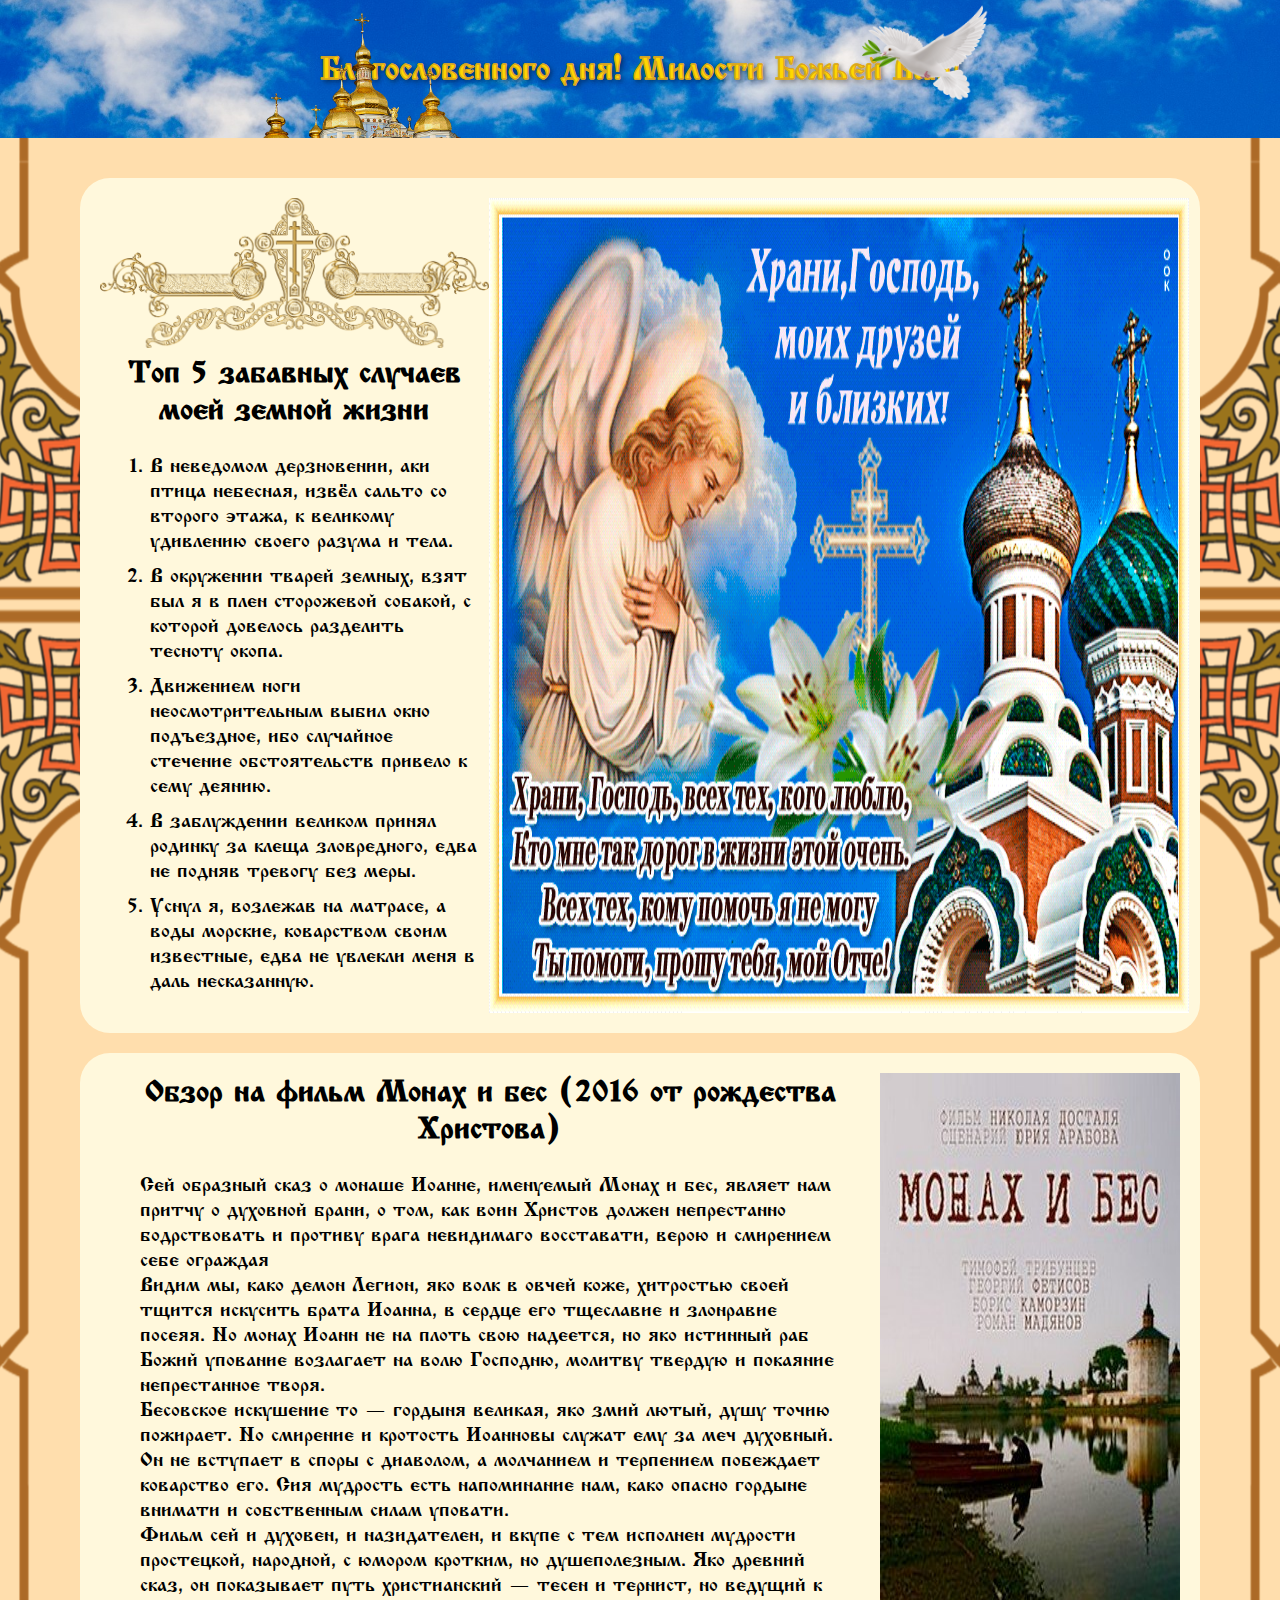
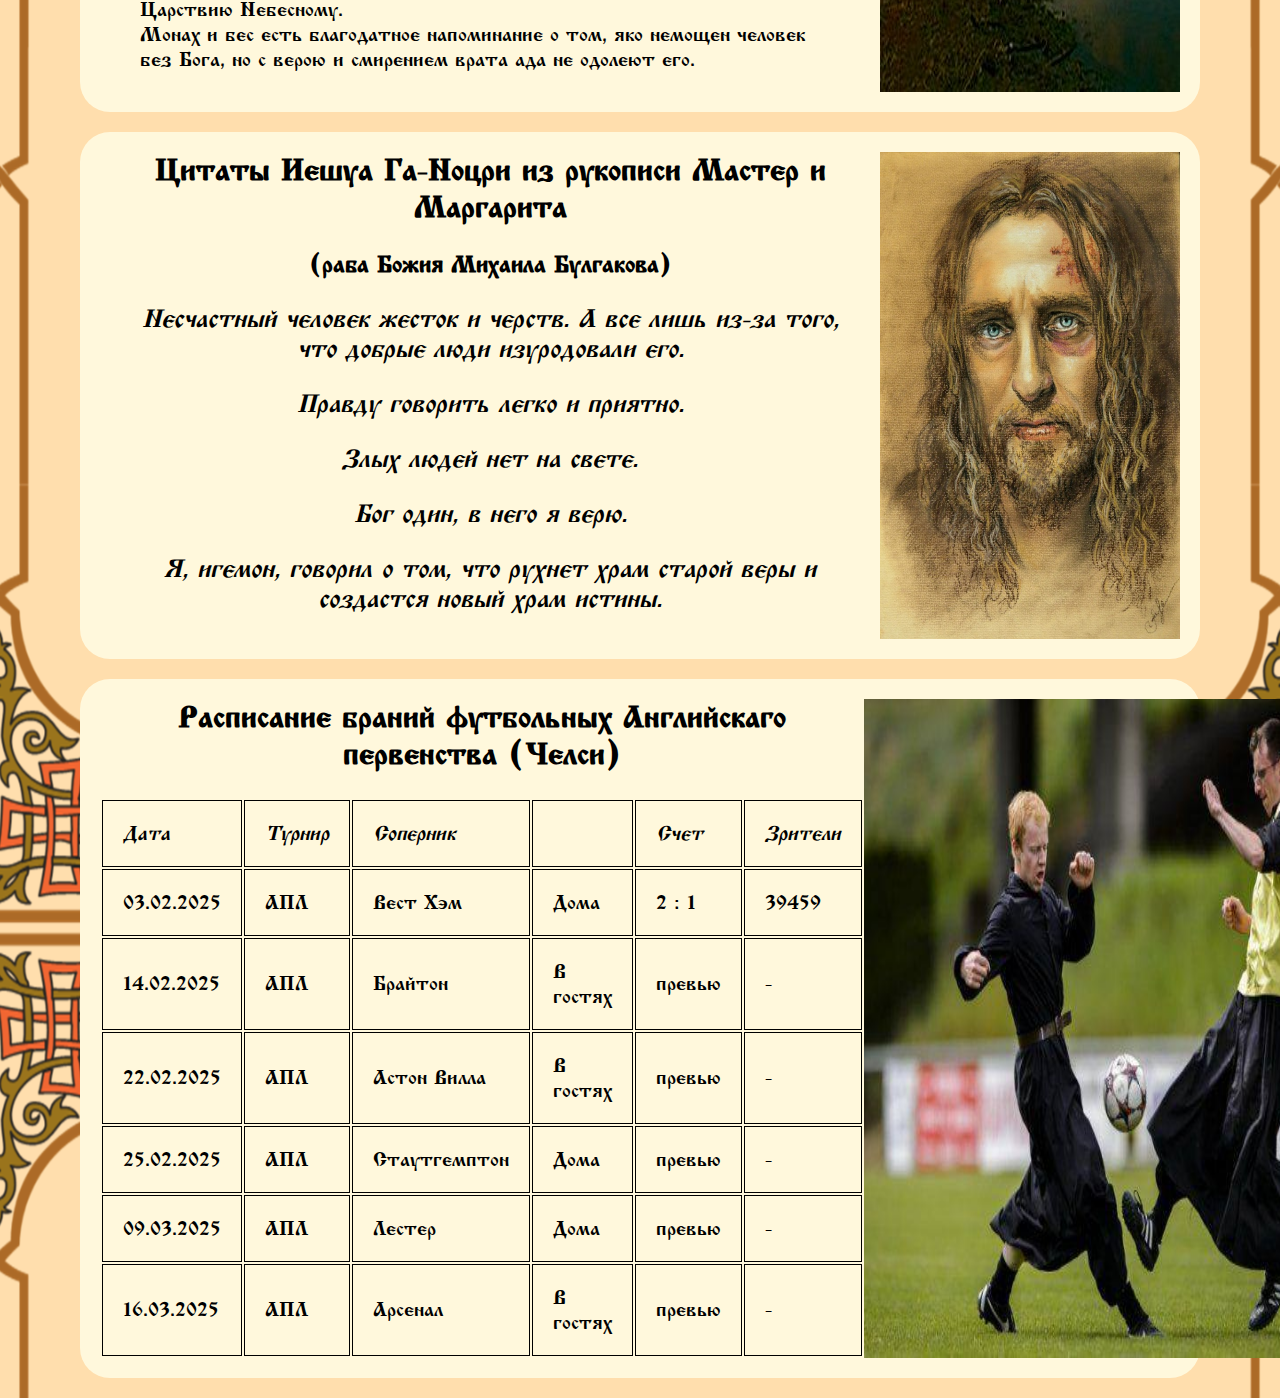
<file: lab1/index.html>
<!DOCTYPE html>
<html lang="ru">

<head>
    <meta charset="UTF-8">
    <meta name="viewport" content="width=device-width, initial-scale=1.0">
    <title>Лабораторная работа №1</title>
    <link rel="stylesheet" href="style.css" />
</head>

<body>

    <header>
        <img src="img/kupola.gif" alt="Купола" class="kupola">
        Благословенного дня! Милости Божьей Вам!
        <img src="img/dove.gif" alt="Голубка" class="dove">
    </header>

    <main>
        <section>
            <div>
                <img src="img/cross.png" alt="Крест" style="width: auto; max-height: 150px;">
                <h2>Топ 5 забавных случаев моей земной жизни</h2>
                <ol>
                    <li>В неведомом дерзновении, аки птица небесная, извёл сальто со второго этажа, к великому удивлению
                        своего разума и тела.</li>
                    <li>В окружении тварей земных, взят был я в плен сторожевой собакой, с которой довелось разделить
                        тесноту окопа.</li>
                    <li>Движением ноги неосмотрительным выбил окно подъездное, ибо случайное стечение обстоятельств
                        привело к сему деянию.</li>
                    <li>В заблуждении великом принял родинку за клеща зловредного, едва не подняв тревогу без меры.</li>
                    <li>Уснул я, возлежав на матрасе, а воды морские, коварством своим известные, едва не увлекли меня в
                        даль несказанную.</li>
                </ol>
            </div>
            <img src="img/card1.gif" alt="Открытка1" style="display: flex;">
        </section>

        <section>
            <div>

                <h2>Обзор на фильм Монах и бес (2016 от рождества Христова)</h2>
                <p>
                    Сей образный сказ о монаше Иоанне, именуемый «Монах и бес», являет нам притчу о духовной брани, о
                    том, как воин Христов должен непрестанно бодрствовать и противу врага невидимаго восставати, верою и
                    смирением себе ограждая<br>
                    Видим мы, како демон Легион, яко волк в овчей коже, хитростью своей тщится искусить брата Иоанна, в
                    сердце его тщеславие и злонравие посеяя. Но монах Иоанн не на плоть свою надеется, но яко истинный
                    раб Божий упование возлагает на волю Господню, молитву твердую и покаяние непрестанное творя.<br>
                    Бесовское искушение то — гордыня великая, яко змий лютый, душу точию пожирает. Но смирение и
                    кротость Иоанновы служат ему за меч духовный. Он не вступает в споры с диаволом, а молчанием и
                    терпением побеждает коварство его. Сия мудрость есть напоминание нам, како опасно гордыне внимати и
                    собственным силам уповати.<br>

                    Фильм сей и духовен, и назидателен, и вкупе с тем исполнен мудрости простецкой, народной, с юмором
                    кротким, но душеполезным. Яко древний сказ, он показывает путь христианский — тесен и тернист, но
                    ведущий к Царствию Небесному.<br>

                    «Монах и бес» есть благодатное напоминание о том, яко немощен человек без Бога, но с верою и
                    смирением врата ада не одолеют его.
                </p>
            </div>
            <img src="img/poster.jpg" alt="Открытка1" style="display: flex;">
        </section>

        <section>
            <div>

                <h2>Цитаты Иешуа Га-Ноцри из рукописи Мастер и Маргарита</h2>
                <h3>(раба Божия Михаила Булгакова)</h3>
                <blockquote>
                    Несчастный человек жесток и черств. А все лишь из-за того, что добрые люди изуродовали его.
                </blockquote> 
                <blockquote>
                    Правду говорить легко и приятно.
                </blockquote> 
                <blockquote>
                    Злых людей нет на свете.
                </blockquote>
                <blockquote>
                    Бог один, в него я верю.
                </blockquote>
                <blockquote>
                    Я, игемон, говорил о том, что рухнет храм старой веры и создастся новый храм истины.
                </blockquote>
            </div>
            <img src="img/Ieshua.jpg" alt="Открытка1" style="display: flex;  width: 300px;">
        </section>

        <section>
            <div><h2>Расписание браний футбольных Английскаго первенства (Челси)</h2>
                <table style="display: flex; width: 100%;">
                    <tr style="font-style: italic">
                      <td>Дата</td>
                      <td>Турнир</td>
                      <td>Соперник</td>
                      <td>&nbsp</td>
                      <td>Счет</td>
                      <td>Зрители</td>
                    </tr>
                    <tr>
                      <td>03.02.2025</td>
                      <td>АПЛ</td>
                      <td>Вест Хэм</td>
                      <td>Дома</td>
                      <td>2 : 1</td>
                      <td>39459</td>
                    </tr>
                    <tr>
                      <td>14.02.2025</td>
                      <td>АПЛ</td>
                      <td>Брайтон</td>
                      <td>В гостях</td>
                      <td>превью</td>
                      <td>-</td>
                    </tr>
                    <tr>
                      <td>22.02.2025</td>
                      <td>АПЛ</td>
                      <td>Астон  Вилла</td>
                      <td>В гостях</td>
                      <td>превью</td>
                      <td>-</td>
                    </tr>
                    <tr>
                      <td>25.02.2025</td>
                      <td>АПЛ</td>
                      <td>Стаутгемптон</td>
                      <td>Дома</td>
                      <td>превью</td>
                      <td>-</td>
                    </tr>
                    <tr>
                      <td>09.03.2025</td>
                      <td>АПЛ</td>
                      <td>Лестер</td>
                      <td>Дома</td>
                      <td>превью</td>
                      <td>-</td>
                    </tr>
                    <tr>
                      <td>16.03.2025</td>
                      <td>АПЛ</td>
                      <td>Арсенал</td>
                      <td>В гостях</td>
                      <td>превью</td>
                      <td>-</td>
                    </tr>
                  </table>
                </div>
              <img src="img/footbik.jpg" alt="Футбооол" style="width: 550px;">
        </section>
    </main>

</body>

</html>
</file>
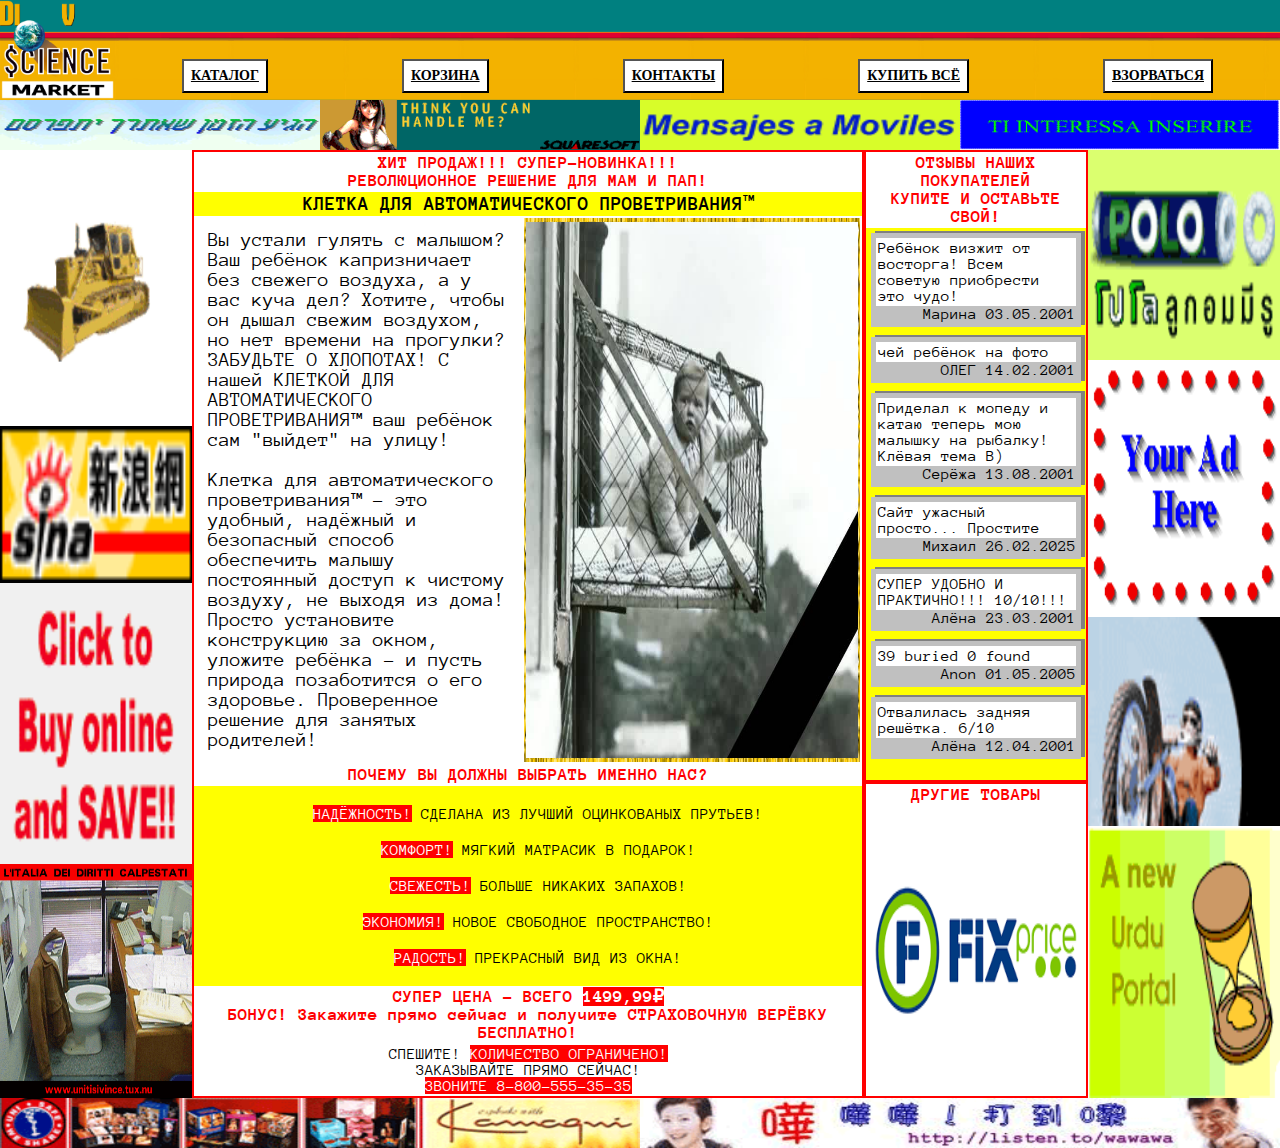
<file: lab2/index.html>
<!DOCTYPE html>
<html lang="ru">

<head>
    <title>BUY!!! BUY!!!</title>
    <meta charset="UTF-8">
    <meta name="viewport" content="width=device-width, initial-scale=1.0">
    <link rel="stylesheet" href="css/reset.css">
    <link rel="stylesheet" href="css/index.css">
    <audio id="boom"><source src="audio/sokrushitelnyiy-sotryasayuschiy-oglushayuschiy-vzryiv.mp3" type="audio/mp3"></audio>
    <link href="https://fonts.googleapis.com/css2?family=Anonymous+Pro:ital,wght@0,400;0,700;1,400;1,700&display=swap" rel="stylesheet">
</head>

<body>
    <header>
        <img src="img/header-logo.png" class="logo" alt = "ЛОГО">
        <nav>
            <button class="menu-button">КАТАЛОГ</button>
            <button class="menu-button">КОРЗИНА</button>
            <button class="menu-button">КОНТАКТЫ</button>
            <button class="menu-button">КУПИТЬ ВСЁ</button>
            <!-- !!!ОСТОРОЖНО, ОЧЕНЬ ГРОМКО!!! -->
            <button class="menu-button" onclick="document.getElementById('boom').play()">ВЗОРВАТЬСЯ</button>
        </nav>
    </header>

    <section class="banner">
        <img src="img/ad.gif" class="banner-img" alt="Рекламка 1">
        <img src="img/adanim.gif" class="banner-img" alt="Рекламка 2">
        <img src="img/movil.gif" class="banner-img" alt="Рекламка 3">
        <img src="img/bannercercasponsor.gif" class="banner-img" alt="Рекламка 4">
    </section>

    <main>
        <aside class="vertical-banner">
            <img src="img/Pelicula2.gif" class="vert-banner-img" alt="Рекламка 5">
            <img src="img/sina_logo.gif" class="vert-banner-img" alt="Рекламка 6">
            <img src="img/bushfiread.gif" class="vert-banner-img" alt="Рекламка 7">
            <img src="img/unpostointoilet.gif" class="vert-banner-img" alt="Рекламка 8">
        </aside>
        
        <article class="content">
            <section class="product-content">
                <h3>ХИТ ПРОДАЖ!!! СУПЕР-НОВИНКА!!! <br> РЕВОЛЮЦИОННОЕ РЕШЕНИЕ ДЛЯ МАМ И ПАП!</h3>
                <h1>КЛЕТКА ДЛЯ АВТОМАТИЧЕСКОГО ПРОВЕТРИВАНИЯ™</h1>

                <section class="card">
                    <div class="descr">
                        <p> Вы устали гулять с малышом? Ваш ребёнок капризничает без свежего воздуха, а у вас куча дел? Хотите, чтобы он дышал свежим воздухом, но нет времени на прогулки? <br>
                            ЗАБУДЬТЕ О ХЛОПОТАХ! С нашей КЛЕТКОЙ ДЛЯ АВТОМАТИЧЕСКОГО ПРОВЕТРИВАНИЯ™ ваш ребёнок сам "выйдет" на улицу! <br><br>
                            Клетка для автоматического проветривания™ – это удобный, надёжный и безопасный способ обеспечить малышу постоянный доступ к чистому воздуху, не выходя из дома! Просто установите конструкцию за окном, уложите ребёнка – и пусть природа позаботится о его здоровье.
                            Проверенное решение для занятых родителей!
                        </p>
                    </div>
                    <img src="img/inv-photo-sorry.jpg" class="product-img" alt="СУПЕР КРУТОЙ ТОВАР">
                </section>

                <h3>ПОЧЕМУ ВЫ ДОЛЖНЫ ВЫБРАТЬ ИМЕННО НАС?</h3>
            
                <ol>
                    <li> <span class="cool">НАДЁЖНОСТЬ!</span> СДЕЛАНА ИЗ ЛУЧШИЙ ОЦИНКОВАНЫХ ПРУТЬЕВ!</li>
                    <li><span class="cool">КОМФОРТ!</span> МЯГКИЙ МАТРАСИК В ПОДАРОК!</li>
                    <li><span class="cool">СВЕЖЕСТЬ!</span> БОЛЬШЕ НИКАКИХ ЗАПАХОВ!</li>
                    <li><span class="cool">ЭКОНОМИЯ!</span> НОВОЕ СВОБОДНОЕ ПРОСТРАНСТВО!</li>
                    <li><span class="cool">РАДОСТЬ!</span> ПРЕКРАСНЫЙ ВИД ИЗ ОКНА!</li>
                </ol>
            
                <h3>СУПЕР ЦЕНА – ВСЕГО <span class="cool">1499,99₽</span><br>
                    БОНУС! Закажите прямо сейчас и получите СТРАХОВОЧНУЮ ВЕРЁВКУ БЕСПЛАТНО!</h3>
                    
                <p style="text-align: center;">CПЕШИТЕ! <span class="cool">КОЛИЧЕСТВО ОГРАНИЧЕНО!</span><br>
                    ЗАКАЗЫВАЙТЕ ПРЯМО СЕЙЧАС!<br>
                    <span class="cool"> ЗВОНИТЕ 8-800-555-35-35 </span></p>
            </section>        

            
            <aside class="comments-content">
                <h3>ОТЗЫВЫ НАШИХ ПОКУПАТЕЛЕЙ <br>КУПИТЕ И ОСТАВЬТЕ СВОЙ!</h3>
                <div class="comment">
                    <p>Ребёнок визжит от восторга! Всем советую приобрести это чудо!</p>
                    <h2>Марина 03.05.2001</h2>
                </div>
                <div class="comment">
                    <p>чей ребёнок на фото</p>
                    <h2>ОЛЕГ 14.02.2001</h2>
                </div>
                <div class="comment">
                    <p>Приделал к мопеду и катаю теперь мою малышку на рыбалку! Клёвая тема B)</p>
                    <h2>Серёжа 13.08.2001</h2>
                </div>
                <div class="comment">
                    <p>Сайт ужасный просто... Простите</p>
                    <h2>Михаил 26.02.2025</h2>
                </div>
                <div class="comment">
                    <p>СУПЕР УДОБНО И ПРАКТИЧНО!!! 10/10!!!</p>
                    <h2>Алёна 23.03.2001</h2>
                </div>
                <div class="comment">
                    <p>39 buried 0 found</p>
                    <h2>Anon 01.05.2005</h2>
                </div>
                <div class="comment">
                    <p>Отвалилась задняя решётка. 6/10</p>
                    <h2>Алёна 12.04.2001</h2>
                </div>
            </aside>

            <aside class="also-try">
                <h3>ДРУГИЕ ТОВАРЫ</h3>
                <a style="display: flex; flex-grow:1;" href="https://fix-price.com/">
                    <img src="img/prod3.png" style="width: 100%;" alt="Дань уважения фикс прайсу">
                </a>
            </aside>
        </article>

        

        <aside class="vertical-banner">
            <img src="img/products_ad.gif" class="vert-banner-img" alt="Рекламка 9">
            <img src="img/yourad.gif" class="vert-banner-img" alt="Рекламка 10">
            <img src="img/bannerad2.gif" class="vert-banner-img" alt="Рекламка 11">
            <img src="img/Ad2.gif" class="vert-banner-img" alt="Рекламка 12">
        </aside>
    </main>
    
    <footer>
        <img src="img/adsquire.gif" class="banner-img" alt="Рекламка 13">
        <img src="img/walogo.gif" class="banner-img" alt="Рекламка 14">
    </footer>

</body>

</html>
</file>
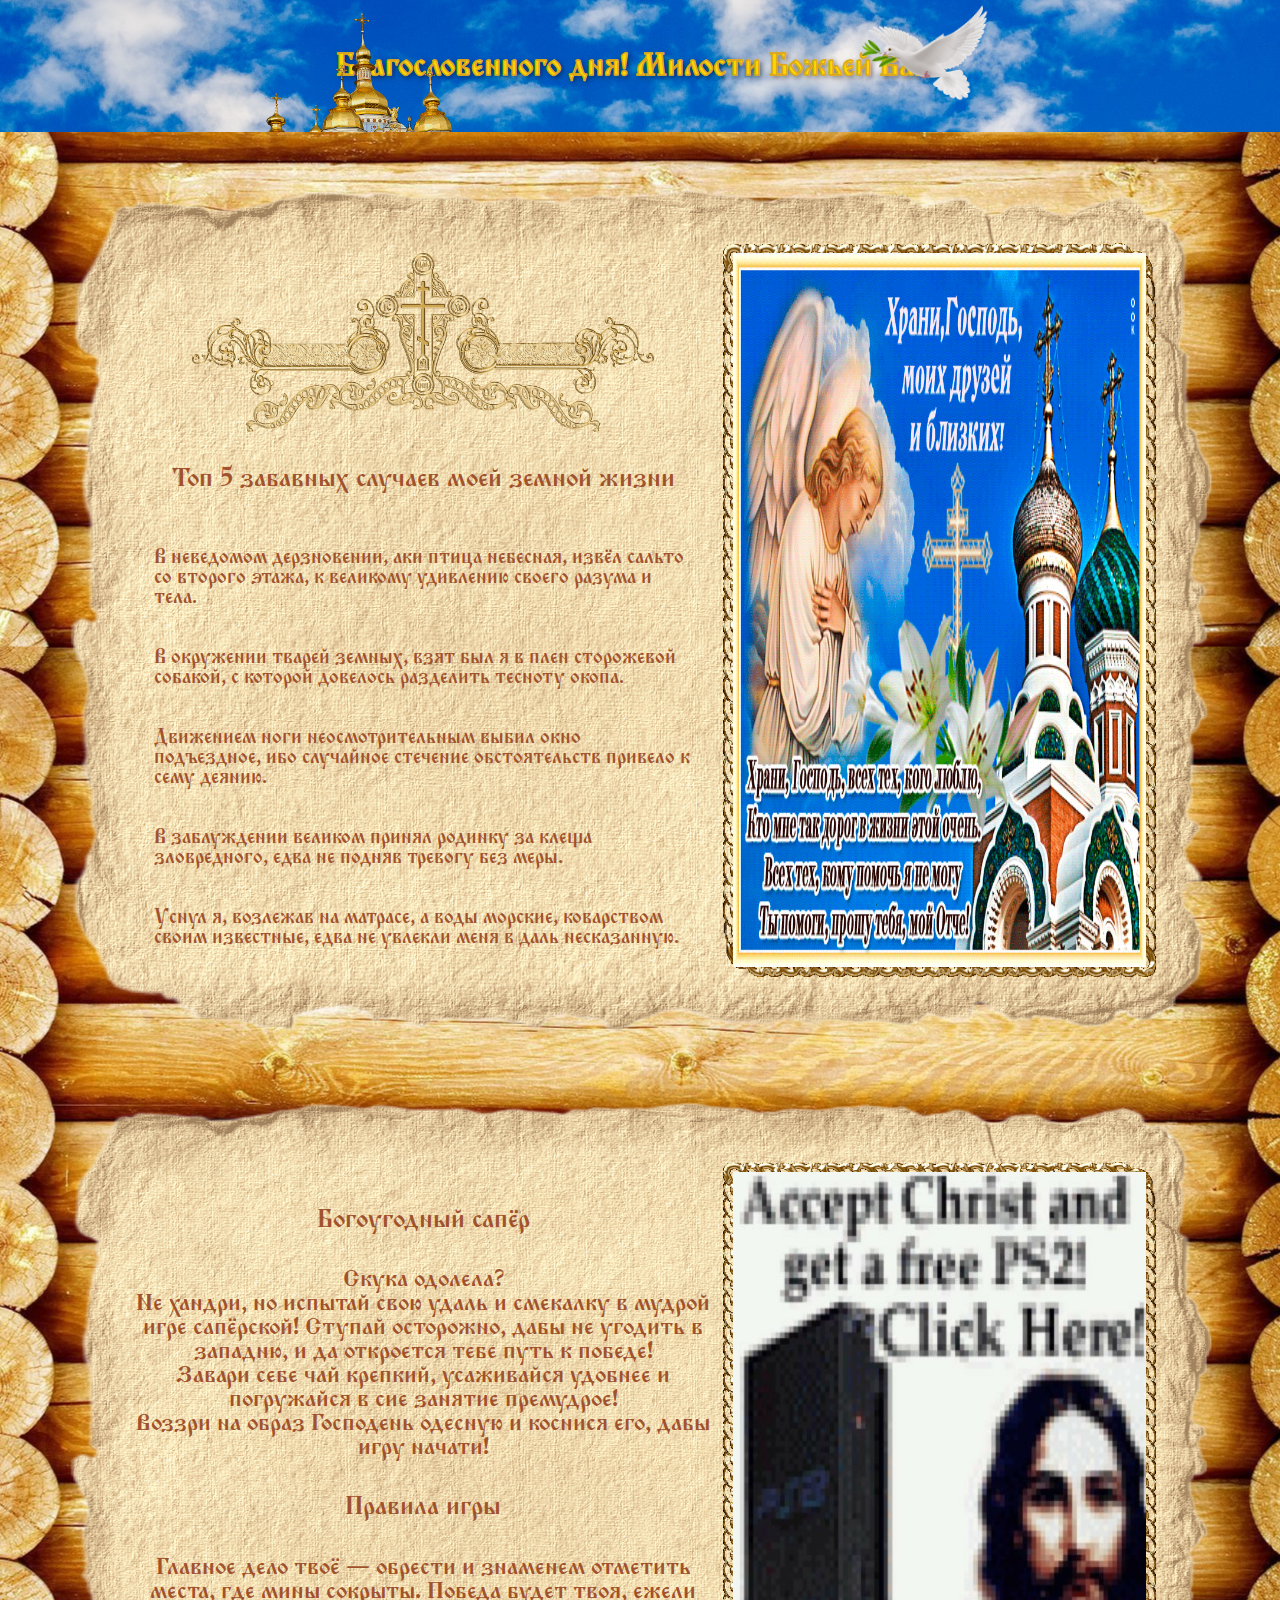
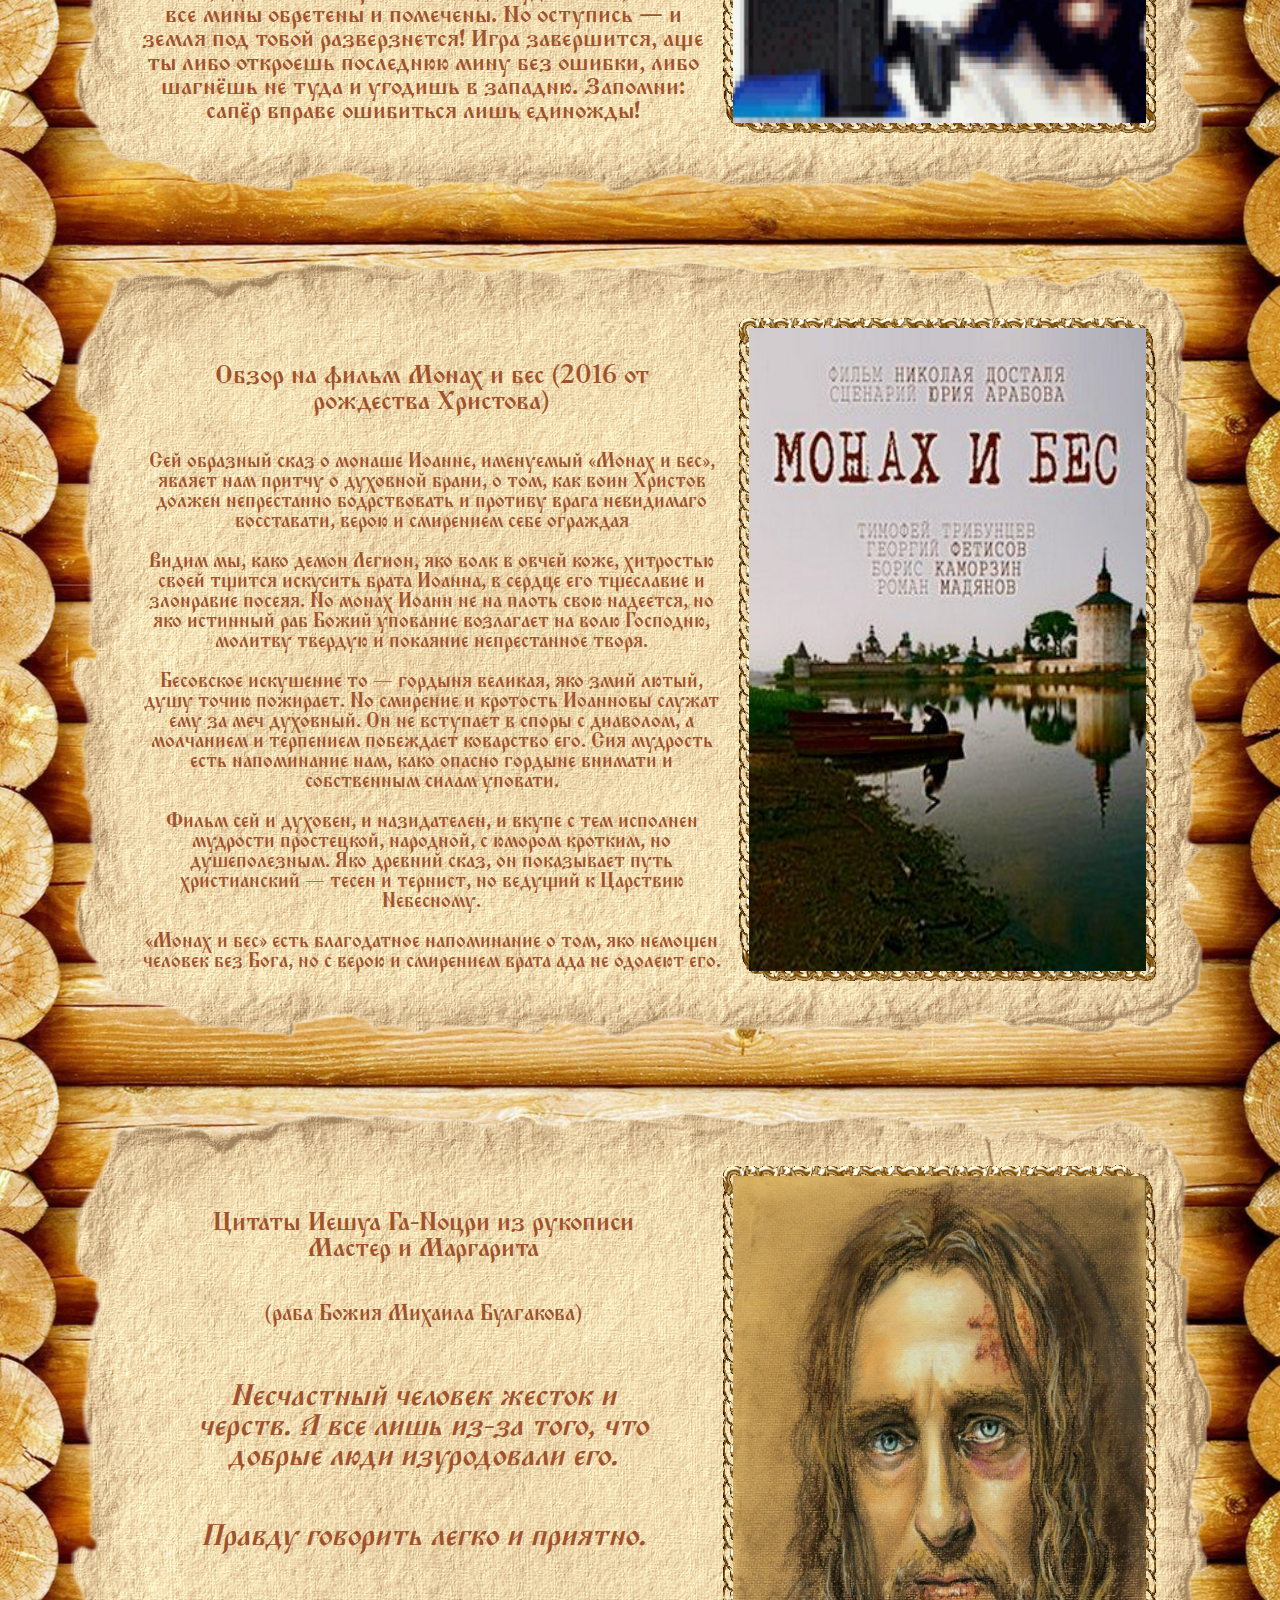
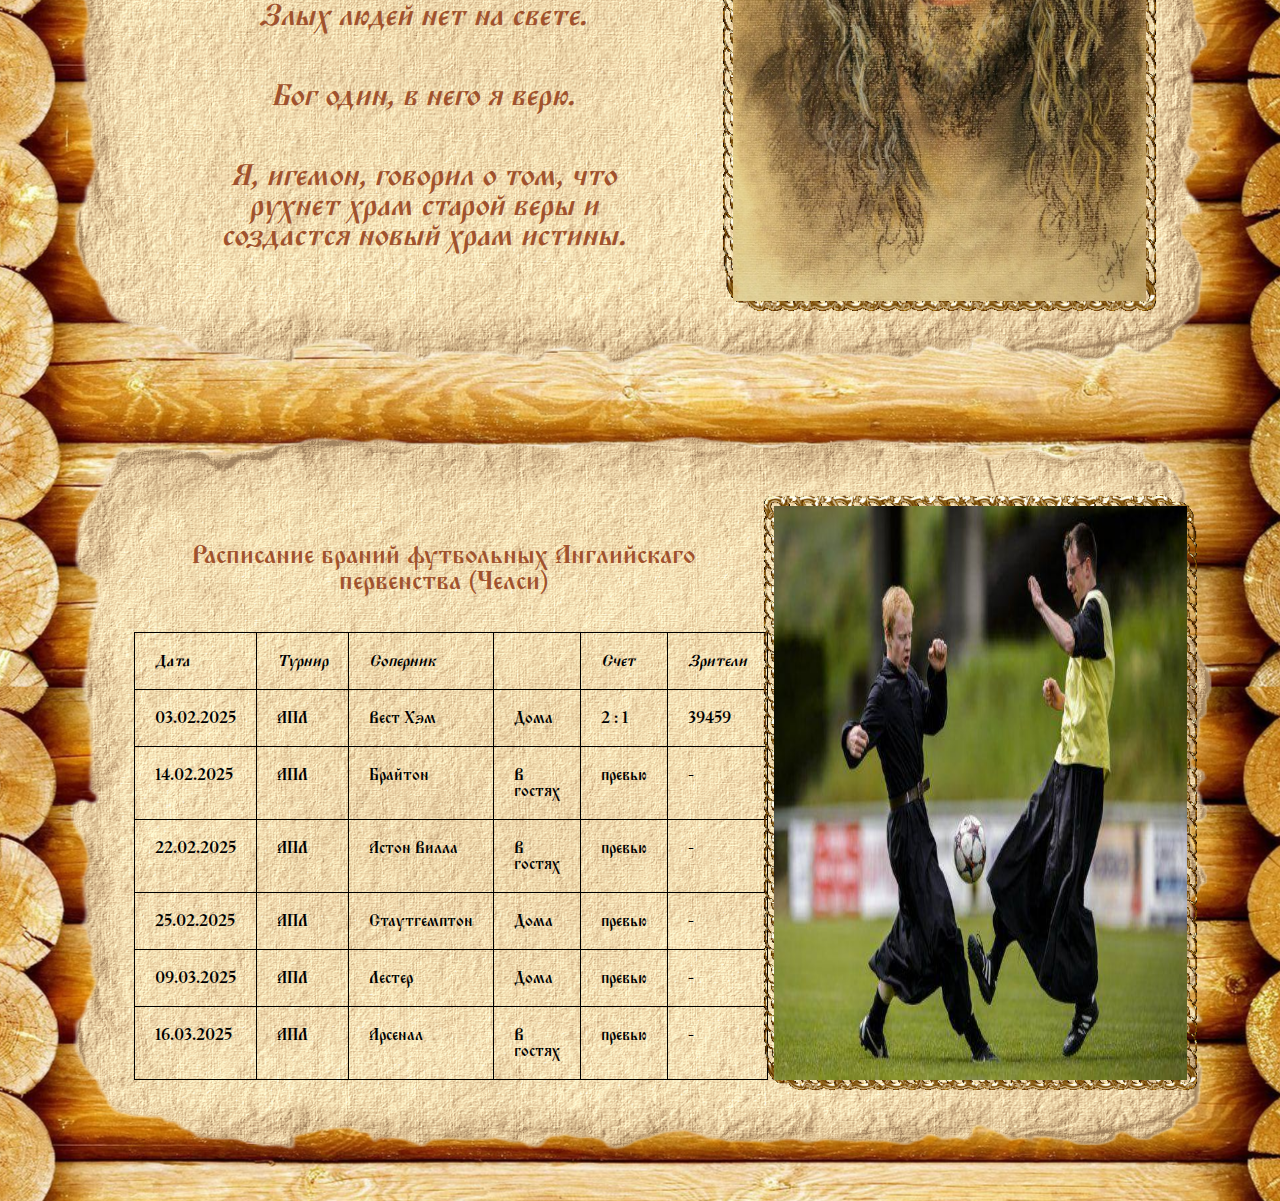
<file: lab3/index.html>
<!DOCTYPE html>
<html lang="ru">

<head>
    <meta charset="UTF-8">
    <meta name="viewport" content="width=device-width, initial-scale=1.0">
    <title>Слава Господу!</title>
    <link rel="stylesheet" href="css/index.css" />
    <link href="https://fonts.googleapis.com/css2?family=Monomakh&display=swap" rel="stylesheet">

</head>

<body>
    <script src="js/index.js"></script>
    <header>
        <img src="img/kupola.gif" alt="Купола" class="kupola">
        <h1>Благословенного дня! Милости Божьей Вам!</h1>
        <img src="img/dove.gif" alt="Голубка" class="dove">
    </header>

    <main>
        <section class="scroll">
            <div class="left">
                <img src="img/cross.png" alt="Крест" class="up-cross">
                <h2>Топ 5 забавных случаев моей земной жизни</h2>
                <ol class="text">
                    <li>В неведомом дерзновении, аки птица небесная, извёл сальто со второго этажа, к великому удивлению
                        своего разума и тела.</li>
                    <li>В окружении тварей земных, взят был я в плен сторожевой собакой, с которой довелось разделить
                        тесноту окопа.</li>
                    <li>Движением ноги неосмотрительным выбил окно подъездное, ибо случайное стечение обстоятельств
                        привело к сему деянию.</li>
                    <li>В заблуждении великом принял родинку за клеща зловредного, едва не подняв тревогу без меры.</li>
                    <li>Уснул я, возлежав на матрасе, а воды морские, коварством своим известные, едва не увлекли меня в
                        даль несказанную.</li>
                </ol>
            </div>
            <img src="img/card1.gif" alt="Открытка1" class="aside-img">
        </section>

        <section class="scroll">
            <div class="left">
                <h2>Богоугодный сапёр</h2>
                <div class="text" style="font-size: 24px;">
                    Скука одолела?<br>
                    Не хандри, но испытай свою удаль и смекалку в мудрой игре сапёрской! Ступай осторожно, дабы не угодить в западню, и да откроется тебе путь к победе!<br>
                    Завари себе чай крепкий, усаживайся удобнее и погружайся в сие занятие премудрое!<br>
                    Воззри на образ Господень одесную и коснися его, дабы игру начати!
                </div>
                <h2>Правила игры</h2>
                <div class="text" style="font-size: 24px;">
                    Главное дело твоё — обрести и знаменем отметить места, где мины сокрыты. Победа будет твоя, ежели все мины обретены и помечены. Но оступись — и земля под тобой разверзнется!
                    Игра завершится, аще ты либо откроешь последнюю мину без ошибки, либо шагнёшь не туда и угодишь в западню. Запомни: сапёр вправе ошибиться лишь единожды!
                </div>
            </div>
            <img src="img/PS2.jpg" alt="PS2" class="aside-img" onclick="play()">
        </section>

        <section class="scroll">
            <div class="left">
                <h2>Обзор на фильм Монах и бес (2016 от рождества Христова)</h2>
                <p class="text">
                    Сей образный сказ о монаше Иоанне, именуемый «Монах и бес», являет нам притчу о духовной брани, о
                    том, как воин Христов должен непрестанно бодрствовать и противу врага невидимаго восставати, верою и
                    смирением себе ограждая<br><br>
                    Видим мы, како демон Легион, яко волк в овчей коже, хитростью своей тщится искусить брата Иоанна, в
                    сердце его тщеславие и злонравие посеяя. Но монах Иоанн не на плоть свою надеется, но яко истинный
                    раб Божий упование возлагает на волю Господню, молитву твердую и покаяние непрестанное
                    творя.<br><br>
                    Бесовское искушение то — гордыня великая, яко змий лютый, душу точию пожирает. Но смирение и
                    кротость Иоанновы служат ему за меч духовный. Он не вступает в споры с диаволом, а молчанием и
                    терпением побеждает коварство его. Сия мудрость есть напоминание нам, како опасно гордыне внимати и
                    собственным силам уповати.<br><br>

                    Фильм сей и духовен, и назидателен, и вкупе с тем исполнен мудрости простецкой, народной, с юмором
                    кротким, но душеполезным. Яко древний сказ, он показывает путь христианский — тесен и тернист, но
                    ведущий к Царствию Небесному.<br><br>

                    «Монах и бес» есть благодатное напоминание о том, яко немощен человек без Бога, но с верою и
                    смирением врата ада не одолеют его.
                </p>
            </div>
            <img src="img/poster.jpg" alt="Открытка1" class="aside-img">
        </section>

        <section class="scroll">
            <div class="left">
                <h2>Цитаты Иешуа Га-Ноцри из рукописи Мастер и Маргарита</h2>
                <h3>(раба Божия Михаила Булгакова)</h3>
                <div class="left" style="align-content: space-around; justify-items: center;">
                    <blockquote>
                        Несчастный человек жесток и черств. А все лишь из-за того, что добрые люди изуродовали его.
                    </blockquote>
                    <blockquote>
                        Правду говорить легко и приятно.
                    </blockquote>
                    <blockquote>
                        Злых людей нет на свете.
                    </blockquote>
                    <blockquote>
                        Бог один, в него я верю.
                    </blockquote>
                    <blockquote>
                        Я, игемон, говорил о том, что рухнет храм старой веры и создастся новый храм истины.
                    </blockquote>
                </div>
            </div>
            <img src="img/Ieshua.jpg" alt="Открытка1" class="aside-img">
        </section>

        <section class="scroll">
            <div class="left">
                <h2>Расписание браний футбольных Английскаго первенства (Челси)</h2>
                <table style="display: flex; width: 100%;">
                    <tr style="font-style: italic">
                        <td>Дата</td>
                        <td>Турнир</td>
                        <td>Соперник</td>
                        <td>&nbsp</td>
                        <td>Счет</td>
                        <td>Зрители</td>
                    </tr>
                    <tr>
                        <td>03.02.2025</td>
                        <td>АПЛ</td>
                        <td>Вест Хэм</td>
                        <td>Дома</td>
                        <td>2 : 1</td>
                        <td>39459</td>
                    </tr>
                    <tr>
                        <td>14.02.2025</td>
                        <td>АПЛ</td>
                        <td>Брайтон</td>
                        <td>В гостях</td>
                        <td>превью</td>
                        <td>-</td>
                    </tr>
                    <tr>
                        <td>22.02.2025</td>
                        <td>АПЛ</td>
                        <td>Астон Вилла</td>
                        <td>В гостях</td>
                        <td>превью</td>
                        <td>-</td>
                    </tr>
                    <tr>
                        <td>25.02.2025</td>
                        <td>АПЛ</td>
                        <td>Стаутгемптон</td>
                        <td>Дома</td>
                        <td>превью</td>
                        <td>-</td>
                    </tr>
                    <tr>
                        <td>09.03.2025</td>
                        <td>АПЛ</td>
                        <td>Лестер</td>
                        <td>Дома</td>
                        <td>превью</td>
                        <td>-</td>
                    </tr>
                    <tr>
                        <td>16.03.2025</td>
                        <td>АПЛ</td>
                        <td>Арсенал</td>
                        <td>В гостях</td>
                        <td>превью</td>
                        <td>-</td>
                    </tr>
                </table>
            </div>
            <img src="img/footbik.jpg" alt="Футбооол" class="aside-img">
        </section>
    </main>

</body>

</html>
</file>
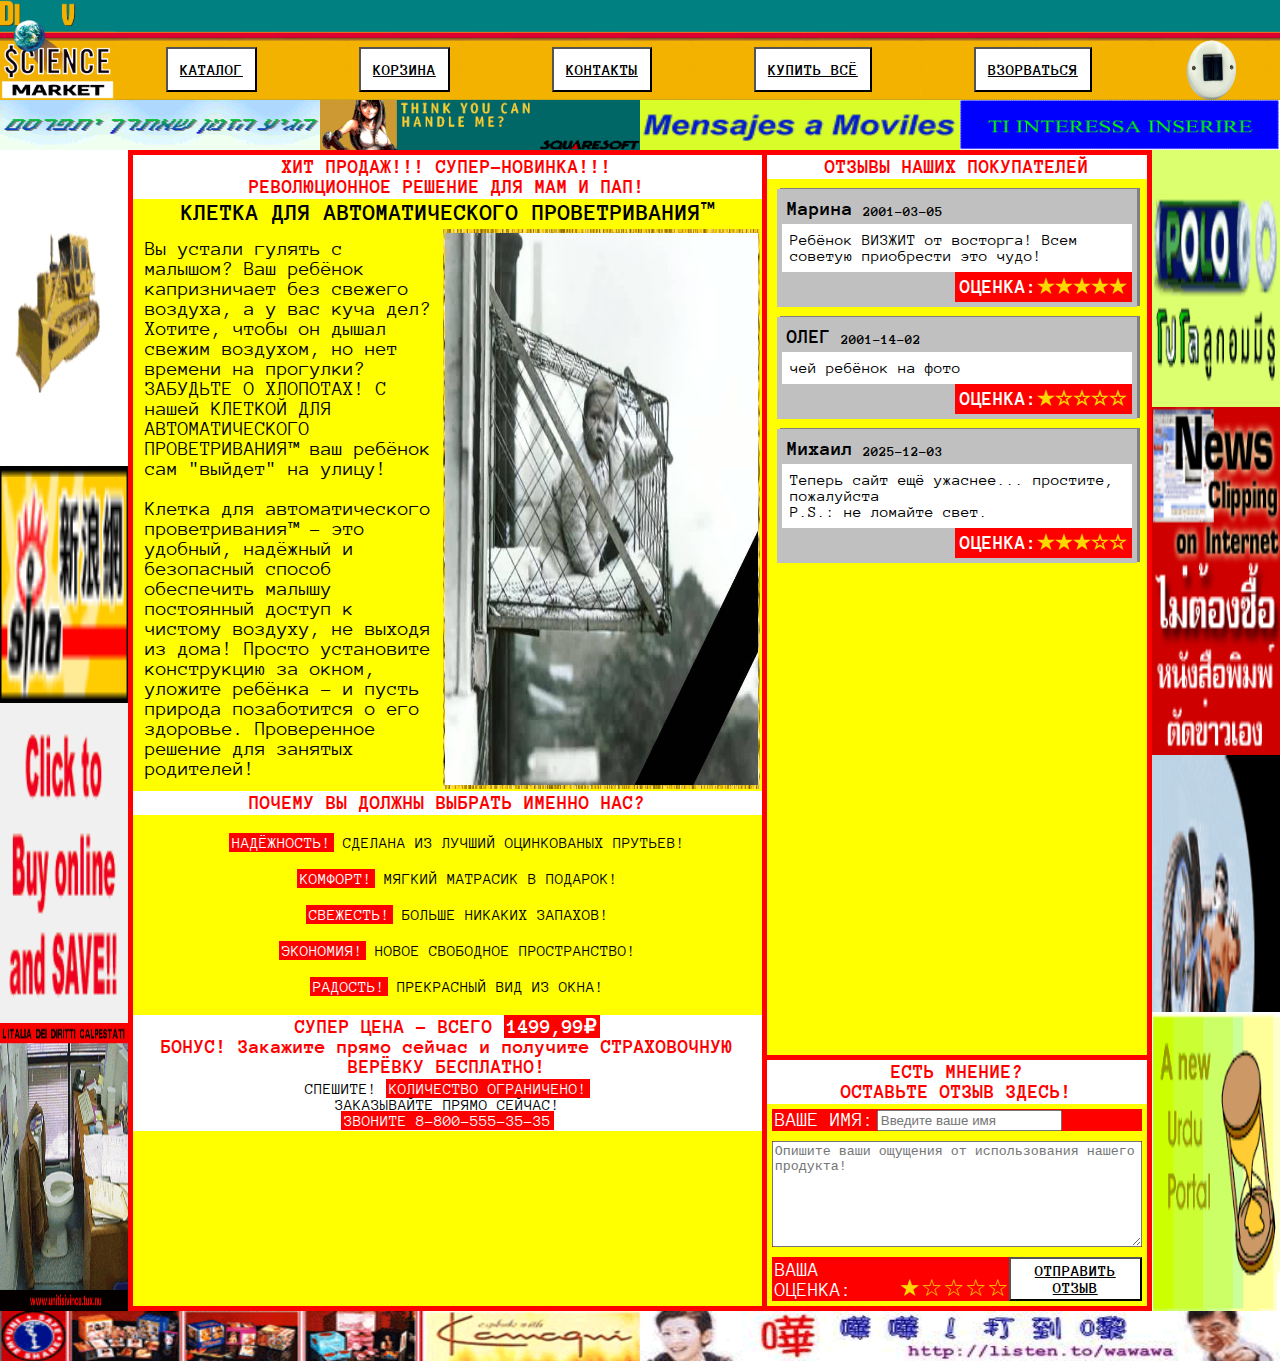
<file: lab4/index.html>
<!DOCTYPE html>
<html lang="ru">

<head>
    <title>BUY!!! BUY!!!</title>
    <meta charset="UTF-8">
    <meta name="viewport" content="width=device-width, initial-scale=1.0">
    <link rel="stylesheet" href="css/index.css">
    <link href="https://fonts.googleapis.com/css2?family=Anonymous+Pro:ital,wght@0,400;0,700;1,400;1,700&display=swap"
        rel="stylesheet">
</head>

<body>
    <script src="js/index.js"></script>
    <script type="module" src="js/comments.js"></script>
    <script type="module" src="js/cookies.js"></script>
    <audio id="boom" style="display: none;" src="audio/boom.mp3"></audio>
    <audio id="click" style="display: none;" src="audio/click.mp3"></audio>
    <audio id="broke" style="display: none;" src="audio/break.ogg"></audio>
    <audio id=":C" style="display: none;" src="audio/sad_trombone.mp3"></audio>
    <audio id="NO" style="display: none;" src="audio/DENIED.mp3"></audio>
    <header>
        <nav id="top">
            <img src="img/header-logo.png" class="logo" alt="ЛОГО">
            <div class="menu">
                <button class="menu-button">КАТАЛОГ</button>
                <button class="menu-button">КОРЗИНА</button>
                <button class="menu-button">КОНТАКТЫ</button>
                <button class="menu-button">КУПИТЬ ВСЁ</button>
                <!-- !!!ОСТОРОЖНО, ОЧЕНЬ ГРОМКО!!! -->
                <button class="menu-button" onclick="boom()">ВЗОРВАТЬСЯ</button>
                <img id="lightswitch" src="img/switch-on.png" alt="switcher" class="lights" onclick="lightSwitch()">
            </div>

        </nav>

        <section class="banner" id="topBanner">
            <img src="img/ad.gif" class="banner-img" alt="Рекламка 1">
            <img src="img/adanim.gif" class="banner-img" alt="Рекламка 2">
            <img src="img/movil.gif" class="banner-img" alt="Рекламка 3">
            <img src="img/bannercercasponsor.gif" class="banner-img" alt="Рекламка 4">
        </section>

    </header>

    <main>
        <aside class="vertical-banner">
            <img src="img/Pelicula2.gif" class="vert-banner-img" alt="Рекламка 5">
            <img src="img/sina_logo.gif" class="vert-banner-img" alt="Рекламка 6">
            <img src="img/bushfiread.gif" class="vert-banner-img" alt="Рекламка 7">
            <img src="img/unpostointoilet.gif" class="vert-banner-img" alt="Рекламка 8">
        </aside>

        <article class="content" id="content">
            <section class="product-content">
                <h3>ХИТ ПРОДАЖ!!! СУПЕР-НОВИНКА!!! <br> РЕВОЛЮЦИОННОЕ РЕШЕНИЕ ДЛЯ МАМ И ПАП!</h3>
                <h1>КЛЕТКА ДЛЯ АВТОМАТИЧЕСКОГО ПРОВЕТРИВАНИЯ™</h1>

                <section class="card">
                    <div class="descr">
                        <p> Вы устали гулять с малышом? Ваш ребёнок капризничает без свежего воздуха, а у вас куча дел?
                            Хотите, чтобы он дышал свежим воздухом, но нет времени на прогулки? <br>
                            ЗАБУДЬТЕ О ХЛОПОТАХ! С нашей КЛЕТКОЙ ДЛЯ АВТОМАТИЧЕСКОГО ПРОВЕТРИВАНИЯ™ ваш ребёнок сам
                            "выйдет" на улицу! <br><br>
                            Клетка для автоматического проветривания™ – это удобный, надёжный и безопасный способ
                            обеспечить малышу постоянный доступ к чистому воздуху, не выходя из дома! Просто установите
                            конструкцию за окном, уложите ребёнка – и пусть природа позаботится о его здоровье.
                            Проверенное решение для занятых родителей!
                        </p>
                    </div>
                    <img src="img/inv-photo-sorry.jpg" class="product-img" alt="СУПЕР КРУТОЙ ТОВАР">
                </section>

                <h3>ПОЧЕМУ ВЫ ДОЛЖНЫ ВЫБРАТЬ ИМЕННО НАС?</h3>

                <ol>
                    <li> <span class="cool">НАДЁЖНОСТЬ!</span> СДЕЛАНА ИЗ ЛУЧШИЙ ОЦИНКОВАНЫХ ПРУТЬЕВ!</li>
                    <li><span class="cool">КОМФОРТ!</span> МЯГКИЙ МАТРАСИК В ПОДАРОК!</li>
                    <li><span class="cool">СВЕЖЕСТЬ!</span> БОЛЬШЕ НИКАКИХ ЗАПАХОВ!</li>
                    <li><span class="cool">ЭКОНОМИЯ!</span> НОВОЕ СВОБОДНОЕ ПРОСТРАНСТВО!</li>
                    <li><span class="cool">РАДОСТЬ!</span> ПРЕКРАСНЫЙ ВИД ИЗ ОКНА!</li>
                </ol>

                <h3>СУПЕР ЦЕНА – ВСЕГО <span class="cool">1499,99₽</span><br>
                    БОНУС! Закажите прямо сейчас и получите СТРАХОВОЧНУЮ ВЕРЁВКУ БЕСПЛАТНО!</h3>

                <p class="contacts">CПЕШИТЕ! <span class="cool">КОЛИЧЕСТВО ОГРАНИЧЕНО!</span><br>
                    ЗАКАЗЫВАЙТЕ ПРЯМО СЕЙЧАС!<br>
                    <span class="cool"> ЗВОНИТЕ 8-800-555-35-35 </span>
                </p>
            </section>


            <aside class="comments-content" id="commentsContainer">
                <h3>ОТЗЫВЫ НАШИХ ПОКУПАТЕЛЕЙ</h3>
            </aside>

            <aside class="comment-form">
                <h3>ЕСТЬ МНЕНИЕ?<br>ОСТАВЬТЕ ОТЗЫВ ЗДЕСЬ!</h3>
                <div class="form-item">
                    <span class="cool">ВАШЕ ИМЯ:</span>
                    <input type="text" id="inputUsername" placeholder="Введите ваше имя" maxlength="24">
                </div>
                <div class="form-item">
                    <textarea type="text" class="input-main" id="inputComment" maxlength="350" placeholder="Опишите ваши ощущения от использования нашего продукта!"></textarea>
                </div>
                <div class="form-item">
                    <span class="cool">ВАША ОЦЕНКА:</span>
                    <div class="input-rating">

                        <input type="radio" id="rating5" name="rating" value="5">
                        <label for="rating5"></label>
                        
                        <input type="radio" id="rating4" name="rating" value="4">
                        <label for="rating4"></label>
                        
                        <input type="radio" id="rating3" name="rating" value="3">
                        <label for="rating3"></label>
                        
                        <input type="radio" id="rating2" name="rating" value="2">
                        <label for="rating2"></label>
                        
                        <input type="radio" id="rating1" name="rating" value="1" checked>
                        <label for="rating1"></label>

                    </div>
                    <button class="form-button" id="sendButton">ОТПРАВИТЬ ОТЗЫВ</button>
                </div>
            </aside>

        </article>

        <aside class="vertical-banner">
            <img src="img/products_ad.gif" class="vert-banner-img" alt="Рекламка 9">
            <img src="img/yourad.gif" class="vert-banner-img" alt="Рекламка 10">
            <img src="img/bannerad2.gif" class="vert-banner-img" alt="Рекламка 11">
            <img src="img/Ad2.gif" class="vert-banner-img" alt="Рекламка 12">
        </aside>
    </main>

    <footer id="bottomBanner">
        <img src="img/adsquire.gif" class="banner-img" alt="Рекламка 13">
        <img src="img/walogo.gif" class="banner-img" alt="Рекламка 14">
    </footer>

</body>

</html>
</file>
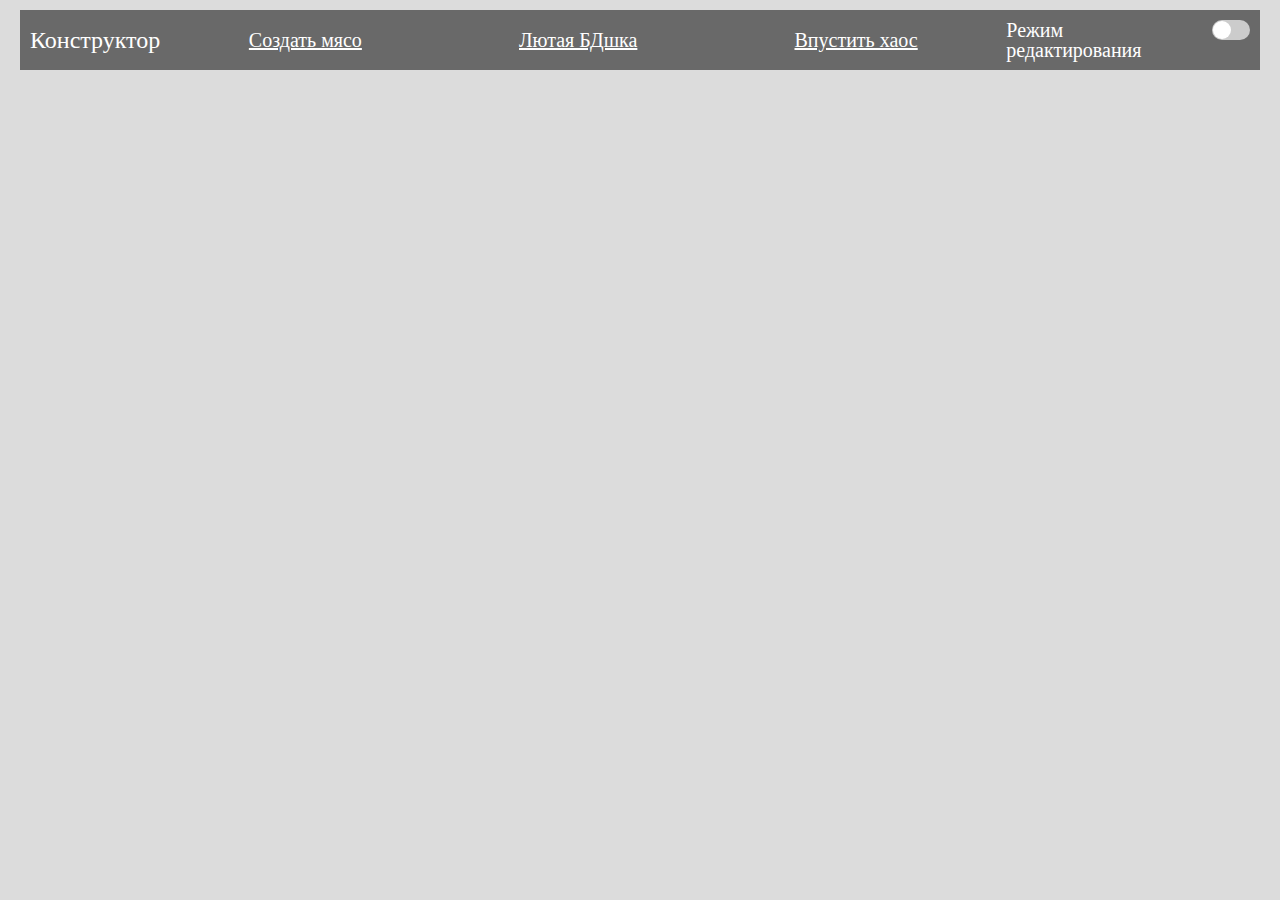
<file: lab6/index.html>
<!DOCTYPE html>
<html lang="ru">

<head>
    <meta charset="UTF-8">
    <meta name="viewport" content="width=device-width, initial-scale=1.0">
    <title>Песочница</title>
    <link rel="stylesheet" href="css/index.css" />
    <link href="https://fonts.googleapis.com/css2?family=Monomakh&display=swap" rel="stylesheet">

</head>

<body>
    <script type="module" src="./js/index.js"></script>
</body>

</html>
</file>
<file: lab1/style.css>
@font-face {
    font-family: 'BibleFont'; 
    src: url('fonts/bible.ttf') format('truetype');
}    

body {
    margin: 0;
    background-color: wheat;
    font-family: 'BibleFont', sans-serif; 
    text-align: center;
}

header {
    position: relative;

    background-image: url('img/sky.jpg'); 
    background-size: cover;
    background-position: center;
    overflow: hidden;

    padding: 50px 20px;

    color:gold;
    font-size: 32px;
    font-weight: bold;
    -webkit-text-stroke: 0.25px goldenrod;
    text-shadow: 2px 2px 5px rgba(0, 0, 0, 0.5);
}

main {
    background-image: url('img/frame.png');
    background-size:auto;
    background-position: center;
    background-color:navajowhite;
    padding: 20px 80px 20px;
}

section {
    background-color: cornsilk;
    display: flex;
    border-radius: 30px;
    padding: 20px;
    margin-top: 20px;
    font-size: 20px;
}

p {
    text-align: left;
    padding: 0px 40px 0px;
}

h2, h3 {
    margin-top: 0px;
}

blockquote {
    font-size: 25px;
    font-style: italic;
}

td, th {
    color: black;
    border: 1px solid ;
    text-align: left;
    padding: 20px;
  }

.dove {
    position: absolute;
    top: 0px;
    right: 250px;
    width: 200px;
    height: auto;
}

.kupola {
    position: absolute;
    top: 0px;
    left: 240px;
    width: 250px;
    height: auto;
}

li {
    text-align: left;
    font-size: 20px;
    margin: 10px 10px;
}
</file>
<file: lab2/css/index.css>
/* ТЕКСТ */

body {
    background-color: teal;
    font-size: 16px;
    font-family: "Anonymous Pro", serif;
}

h1 {
    font-family: "Anonymous Pro", serif;
    font-weight: 800;
    font-size: 20px;
    font-style: normal;
    text-align: center;
    margin: 2px;
}

h3 {
    font-family: "Anonymous Pro", serif;
    color: red;
    font-weight: 800;
    font-size: 18px;
    text-align: center;
    padding: 2px;
    background-color: white;
}

h2 {
    text-align: right;
}

p {
    font-family: "Anonymous Pro", serif;
    background-color: white;
    padding: 2px;
}

/* ШАПКА */

header {
    display: flex;
    align-items: stretch;
}

.logo {
    display: flex;
    height: 100px;
    width: auto;
    justify-content: flex-start;
}

nav {
    display: flex;
    height: 100px;
    flex: 1;
    align-items: flex-end;
    background-image: url("../img/header-bg.png");
    background-size: contain;
    background-repeat: repeat-x;
    justify-content: space-around;
}

.menu-button {
    display: flex;
    text-align: center;
    font-size: 14px;
    font-family: "Encode Sans Semi Expanded", serif;
    font-weight: 800;
    font-style: normal;
    text-decoration: underline;
    padding: 0.5em;
    margin-bottom: 0.5em;
    background-color: white;
}

/* ВСЯ РЕКЛАМА */

.banner {
    height: 50px;
    background-color: yellow;
    display: flex;
    direction: row;
    justify-content: space-around;

}

.banner-img {
    width: 25vw;
    display: flex;
    flex-grow: 1;
}

.vertical-banner{
    width: 15vw;
    display: flex;
    flex-wrap: wrap;
    flex-grow: 1;
}

.vert-banner-img {
    width: 15vw;
    display: flex;
    flex-grow: 1;
    height: auto;
}


footer {
    height: 50px;
    display: flex;
    background-color: blue;
}

/* ОСНОВНАЯ ЧАСТЬ */

main {
    display: flex;
    align-items: stretch;
    flex-direction: row;
}

.content {
    width: 70vw;
    flex-grow: 6;
    background-color: yellow;
    display: grid;
    grid-template: repeat(3, 1fr) / repeat(4, 1fr);
}

.product-content {
    grid-area: 1/1/4/4;
    flex-direction: column;
    border: solid 2px;
    border-color: red;
}

.card {
    padding: 2px;
    background-color: white;
    display: flex;
    flex-direction: row;
    align-items: stretch;
}

.product-img {
    display: flex;
    width: 50%;
    padding: 4px 2px 4px 2px;
    background-image: url("../img/frame_gold_Tim.gif");
    background-size: 100% 100%;
}

.descr {
    display: flex;
    height: 100%;
    width: 50%;
    padding: 5px;
    margin: 5px;
    font-size: 20px;
    flex-direction: column;
}

ol {
    padding: 10px;
    width: 100%;
    text-align: center;
}

li {
    padding: 10px;
}

.cool {
    background-color: red;
    color: white;
}

/* ОТЗЫВЫ */

.comments-content {
    grid-area: 1/4/3/5;
    border: solid 2px;
    border-color: red;
    background-color: yellow;
    display: flex;
    flex-direction: column;
}

.comment {
    display: flex;
    margin: 5px;
    padding: 5px;
    flex-direction: column;
    background-color: silver;
    box-shadow: 4px -2px gray;
}

/* ФИКС ПРАЙС */

.also-try {
    grid-area: 3/4/4/5;
    background-color: yellow;
    border: solid 2px;
    border-color: red;
    display: flex;
    flex-direction: column;
    align-items: stretch;
}

/* Lapyop L */

@media (max-width:1025px){
    body {
        font-size: 16px;
    }

    .descr {
        font-size: 18px;
    }

    .content {
        width: 80vw;
    }

    .vertical-banner {
        width: 10vw;
    }

    .vert-banner-img {
        width: 10vw;
    }
}

/* Tablet */

@media (max-width:769px){
    body {
        font-size: 12px;
    }

    .content {
        height: 100%;
        grid-template: repeat(6, 1fr) / repeat(10, 1fr);
    }

    .product-content {
        grid-area: 1/1/8/8;
    }

    .comments-content {
        grid-area: 1/8/6/11;
    }

    .also-try {
        grid-area: 6/8/7/11;
    }

    h1 {
        font-size: 14px;
    }

    h3 {
        font-size: 12px;
    }

    .logo {
        height: 100px;
    }

    nav {
        height: 100px;
        flex-wrap: wrap;
        justify-content: space-around;
        align-content: flex-end;
    }

    .descr {
        margin: 2px;
        padding: 2px;
        font-size: 14px;
    }

    .menu-button {
        font-size: 14px;
        padding: 0.5em;
        margin-bottom: 0px;
    }

    .banner {
        height: 50px;
    }

    li {
        margin: 5px;
        padding: 5px;
    }

    ol {
        margin: 0px;
        padding: 0px;
    }

    .comment {
        margin: 4px;
    }

}

/* Smartphone L */

@media (max-width:426px){
    body {
        font-size: 10px;
    }

    main {
        height: 800px;
    }

    .content {
        height: 100%;
        width: 100%;
        grid-template: repeat(6, 1fr) / repeat(10, 1fr);
    }

    .product-content {
        grid-area: 1/1/8/8;
    }

    .comments-content {
        grid-area: 1/8/6/11;
    }

    .also-try {
        grid-area: 6/8/7/11;
    }

    h1 {
        font-size: 14px;
    }

    h3 {
        font-size: 12px;
    }

    .logo {
        height: 100px;
    }

    nav {
        height: 100px;
        flex-wrap: wrap;
        justify-content: center;
        align-content: flex-end;
    }

    .menu-button {
        font-size: 12px;
        padding: 0.5em;
        margin-bottom: 0px;
    }

    .banner {
        height: 50px;
    }

    .vertical-banner {
        display: none;
    }

    .vert-banner-img {
        display: none;
    }

    .card {
        flex-direction: column-reverse;
    }

    .product-img {
        width: 100%;
    }

    .descr {
        width: 100%;
        font-size: 14px;
    }

    li {
        margin: 2px;
        padding: 2px;
    }

    ol {
        margin: 0px;
        padding: 0px;
        text-align: left;
    }

    .comment {
        margin: 2px;
        box-shadow: none;
    }

}

/* Smartphone M */

@media (max-width:376px){
    body {
        font-size: 11px;
    }

    .content {
        height: 100%;
        width: 100%;
        grid-template: repeat(6, 1fr) / repeat(10, 1fr);
    }

    .product-content {
        grid-area: 1/1/8/8;
    }

    .comments-content {
        grid-area: 1/8/6/11;
    }

    .also-try {
        grid-area: 6/8/7/11;
    }

    h1 {
        font-size: 14px;
    }

    h3 {
        font-size: 12px;
    }

    .logo {
        height: 100px;
    }

    nav {
        height: 100px;
        flex-wrap: wrap;
        justify-content: center;
        align-content: flex-end;
    }

    .menu-button {
        font-size: 12px;
        padding: 0.5em;
        margin-bottom: 0px;
    }

    .banner {
        height: 50px;
    }

    .vertical-banner {
        display: none;
    }

    .vert-banner-img {
        display: none;
    }

    .card {
        flex-direction: column-reverse;
    }

    .product-img {
        width: 100%;
    }

    .descr {
        margin: 2px;
        padding: 2px;
        width: 100%;
        font-size: 12px;
    }

    li {
        margin: 2px;
        padding: 5px;
    }

    ol {
        margin: 0px;
        padding: 0px;
    }

    .comment {
        margin: 4px;
    }

}

/* Smartphone S */

@media (max-width:320px){
    body {
        font-size: 10px;
    }

    .content {
        height: 100%;
        grid-template: repeat(6, 1fr) / repeat(10, 1fr);
    }

    .product-content {
        grid-area: 1/1/8/8;
    }

    .comments-content {
        grid-area: 1/8/6/11;
    }

    .also-try {
        grid-area: 6/8/7/11;
    }

    h1 {
        font-size: 12px;
    }

    h3 {
        font-size: 10px;
    }

    .logo {
        height: 75px;
    }

    nav {
        height: 75px;
        flex-wrap: wrap;
        justify-content: center;
        align-content: flex-end;
    }

    .menu-button {
        font-size: 12px;
        padding: 0.25em;
        margin-bottom: 0px;
    }

    .banner {
        height: 30px;
    }

    .vertical-banner {
        display: none;
    }

    .vert-banner-img {
        display: none;
    }

    .card {
        flex-direction: column-reverse;
    }

    .product-img {
        width: 100%;
    }

    .descr {
        margin: 0px;
        padding: 2px;
        width: 100%;
        font-size: 12px;
    }

    li {
        margin: 5px;
        padding: 5px;
    }

    ol {
        margin: 0px;
        padding: 0px;
    }

    .comment {
        margin: 2px;
        box-shadow: none;
    }

}
</file>
<file: lab3/css/index.css>
@import url("reset.css");

body {
    background-color: wheat;
    font-family: "Monomakh", serif;
    font-weight: 400;
    font-style: normal; 
    text-align: center;
    font-size: 20px;
    color:sienna;
}

header {
    position: relative;
    background-image: url('../img/sky.jpg'); 
    background-size: cover;
    background-position: center;
    overflow: hidden;

    padding: 50px 20px;

    color:gold;
    font-size: 32px;
    font-weight: bold;
    -webkit-text-stroke: 0.25px goldenrod;
    text-shadow: 2px 2px 5px rgba(0, 0, 0, 0.5);
}

main {
    background-image: url('../img/wall.jpg');
    background-repeat: repeat-y;
    background-position: center;
    background-color:navajowhite;
    padding: 1% 2% 1%;
}

.scroll {
    background-image: url("../img/scroll.png");
    background-size: 100% 100%;
    display: flex;
    flex-direction: row;
    padding: 7%;
    margin: 1%;
}

.scroll > .left {
    display: flex;
    flex-direction: column;
    align-items: center;
    width: 60%;
    padding: 1%;
}

.left > .text {
    display: flex;
    flex-direction: column;
}

.left > .up-cross {
    display: flex;
    width: 80%;
}

.scroll > .aside-img {
    display: flex;
    width: 40%;
    padding: 1%;
    background-image: url("../img/frame.gif");
    background-size: 100% 100%;
}

h2 {
    font-size: 26px;
    padding: 1%;
    margin: 5%;
}

h3 {
    font-size: 22px;
    padding: 1%;
}


blockquote {
    display: flex;
    font-size: 30px;
    font-style: italic;
    margin: 50PX;
}

td, th {
    color: black;
    border: 1px solid ;
    text-align: left;
    padding: 20px;
    font-size: 16px;
  }

.dove {
    position: absolute;
    top: 0px;
    right: 250px;
    width: 200px;
    height: auto;
}

.kupola {
    position: absolute;
    top: 0px;
    left: 240px;
    width: 250px;
    height: auto;
}

li {
    text-align: left;
    font-size: 20px;
    margin: 10px;
    padding: 10px;
}
</file>
<file: lab4/css/index.css>
@import url("reset.css");
@import url("comments.css");

/* ТЕКСТ */

body {
    background-color: teal;
    font-size: 16px;
    font-family: "Anonymous Pro", serif;
}

h1 {
    font-family: "Anonymous Pro", serif;
    font-weight: 800;
    font-size: 24px;
    font-style: normal;
    text-align: center;
    margin: 2px;
}

h3 {
    font-family: "Anonymous Pro", serif;
    color: red;
    font-weight: 800;
    font-size: 20px;
    text-align: center;
    padding: 2px;
    background-color: white;
}

/* ШАПКА */

header {
    display: flex;
    flex-direction: column;
    align-items: stretch;
}

.logo {
    display: flex;
    height: 100px;
    width: auto;
    justify-content: flex-start;
}

nav {
    display: flex;
    height: 100px;
    flex: 1;
    align-items: flex-end;
    background-image: url("../img/header-bg.png");
    background-size: contain;
    background-repeat: repeat-x;
    flex-direction: row;
}

.menu {
    display: flex;
    width: 100%;
    flex-direction: row;
    justify-content: space-around;
}

.menu-button {
    font-family: "Anonymous Pro", serif;
    display: flex;
    text-align: center;
    font-size: 16px;
    font-weight: 800;
    font-style: normal;
    text-decoration: underline;
    padding: 0.75em;
    margin: 0.5em;
    background-color: white;
    cursor: pointer;
}

.lights {
    display: flex;
    width: 4vw;
    cursor: pointer;
}

/* ВСЯ РЕКЛАМА */

.banner {
    height: 50px;
    background-color: yellow;
    display: flex;
    direction: row;
    justify-content: space-around;

}

.banner-img {
    width: 25vw;
    display: flex;
    flex-grow: 1;
}

.vertical-banner{
    width: 10vw;
    display: flex;
    flex-wrap: wrap;
    flex-grow: 1;
}

.vert-banner-img {
    width: 10vw;
    display: flex;
    flex-grow: 1;
    height: auto;
}


footer {
    height: 50px;
    display: flex;
    background-color: blue;
}

/* ОСНОВНАЯ ЧАСТЬ */

main {
    display: flex;
    align-items: stretch;
    flex-direction: row;
}

.content {
    width: 80vw;
    color: black;
    flex-grow: 6;
    background-color: yellow;
    display: grid;
    grid-template: repeat(4, 1fr) / repeat(8, 1fr);
    border: solid 5px;
    border-color: red;
}

.product-content {
    grid-area: 1/1/6/6;
    flex-direction: column;
    border-right: solid 5px;
    border-color: red;
}

.card {
    padding: 2px;
    display: flex;
    flex-direction: row;
    align-items: stretch;
}

.product-img {
    display: flex;
    width: 50%;
    padding: 4px 2px 4px 2px;
    background-image: url("../img/frame_gold_Tim.gif");
    background-size: 100% 100%;
}

.descr {
    display: flex;
    height: 100%;
    width: 50%;
    padding: 5px;
    margin: 5px;
    font-size: 20px;
    flex-direction: column;
}

ol {
    padding: 10px;
    width: 100%;
    text-align: center;
}

li {
    padding: 10px;
}

.cool {
    background-color: red;
    color: white;
    padding: 0.05em;
    padding-left: 3px;
    padding-right: 3px;
}

.contacts {
    text-align: center;
    font-family: "Anonymous Pro", serif;
    background-color: white;
    padding: 2px;
}

/* Lapyop L */

@media (max-width:1025px){
    body {
        font-size: 16px;
    }

    .descr {
        font-size: 18px;
    }

    .content {
        width: 80vw;
    }

    .vertical-banner {
        width: 10vw;
    }

    .vert-banner-img {
        width: 10vw;
    }
}

/* Tablet */

@media (max-width:769px){
    body {
        font-size: 12px;
    }

    .content {
        height: 100%;
        grid-template: repeat(6, 1fr) / repeat(10, 1fr);
    }

    .product-content {
        grid-area: 1/1/8/8;
    }

    .comments-content {
        grid-area: 1/8/6/11;
    }

    .also-try {
        grid-area: 6/8/7/11;
    }

    h1 {
        font-size: 14px;
    }

    h3 {
        font-size: 12px;
    }

    .logo {
        height: 100px;
    }

    nav {
        height: 100px;
        flex-wrap: wrap;
        justify-content: space-around;
        align-content: flex-end;
    }

    .descr {
        margin: 2px;
        padding: 2px;
        font-size: 14px;
    }

    .menu-button {
        font-size: 14px;
        padding: 0.5em;
        margin-bottom: 0px;
    }

    .banner {
        height: 50px;
    }

    li {
        margin: 5px;
        padding: 5px;
    }

    ol {
        margin: 0px;
        padding: 0px;
    }

    .comment {
        margin: 4px;
    }

}

/* Smartphone L */

@media (max-width:426px){
    body {
        font-size: 10px;
    }

    main {
        height: 800px;
    }

    .content {
        height: 100%;
        width: 100%;
        grid-template: repeat(6, 1fr) / repeat(10, 1fr);
    }

    .product-content {
        grid-area: 1/1/8/8;
    }

    .comments-content {
        grid-area: 1/8/6/11;
    }

    .also-try {
        grid-area: 6/8/7/11;
    }

    h1 {
        font-size: 14px;
    }

    h3 {
        font-size: 12px;
    }

    .logo {
        height: 100px;
    }

    nav {
        height: 100px;
        flex-wrap: wrap;
        justify-content: center;
        align-content: flex-end;
    }

    .menu-button {
        font-size: 12px;
        padding: 0.5em;
        margin-bottom: 0px;
    }

    .banner {
        height: 50px;
    }

    .vertical-banner {
        display: none;
    }

    .vert-banner-img {
        display: none;
    }

    .card {
        flex-direction: column-reverse;
    }

    .product-img {
        width: 100%;
    }

    .descr {
        width: 100%;
        font-size: 14px;
    }

    li {
        margin: 2px;
        padding: 2px;
    }

    ol {
        margin: 0px;
        padding: 0px;
        text-align: left;
    }

    .comment {
        margin: 2px;
        box-shadow: none;
    }

}

/* Smartphone M */

@media (max-width:376px){
    body {
        font-size: 11px;
    }

    .content {
        height: 100%;
        width: 100%;
        grid-template: repeat(6, 1fr) / repeat(10, 1fr);
    }

    .product-content {
        grid-area: 1/1/8/8;
    }

    .comments-content {
        grid-area: 1/8/6/11;
    }

    .also-try {
        grid-area: 6/8/7/11;
    }

    h1 {
        font-size: 14px;
    }

    h3 {
        font-size: 12px;
    }

    .logo {
        height: 100px;
    }

    nav {
        height: 100px;
        flex-wrap: wrap;
        justify-content: center;
        align-content: flex-end;
    }

    .menu-button {
        font-size: 12px;
        padding: 0.5em;
        margin-bottom: 0px;
    }

    .banner {
        height: 50px;
    }

    .vertical-banner {
        display: none;
    }

    .vert-banner-img {
        display: none;
    }

    .card {
        flex-direction: column-reverse;
    }

    .product-img {
        width: 100%;
    }

    .descr {
        margin: 2px;
        padding: 2px;
        width: 100%;
        font-size: 12px;
    }

    li {
        margin: 2px;
        padding: 5px;
    }

    ol {
        margin: 0px;
        padding: 0px;
    }

    .comment {
        margin: 4px;
    }

}

/* Smartphone S */

@media (max-width:320px){
    body {
        font-size: 10px;
    }

    .content {
        height: 100%;
        grid-template: repeat(6, 1fr) / repeat(10, 1fr);
    }

    .product-content {
        grid-area: 1/1/8/8;
    }

    .comments-content {
        grid-area: 1/8/6/11;
    }

    .also-try {
        grid-area: 6/8/7/11;
    }

    h1 {
        font-size: 12px;
    }

    h3 {
        font-size: 10px;
    }

    .logo {
        height: 75px;
    }

    nav {
        height: 75px;
        flex-wrap: wrap;
        justify-content: center;
        align-content: flex-end;
    }

    .menu-button {
        font-size: 12px;
        padding: 0.25em;
        margin-bottom: 0px;
    }

    .banner {
        height: 30px;
    }

    .vertical-banner {
        display: none;
    }

    .vert-banner-img {
        display: none;
    }

    .card {
        flex-direction: column-reverse;
    }

    .product-img {
        width: 100%;
    }

    .descr {
        margin: 0px;
        padding: 2px;
        width: 100%;
        font-size: 12px;
    }

    li {
        margin: 5px;
        padding: 5px;
    }

    ol {
        margin: 0px;
        padding: 0px;
    }

    .comment {
        margin: 2px;
        box-shadow: none;
    }

}
</file>
<file: lab6/css/index.css>
@import url("reset.css");
@import url("blocks.css");
@import url("root.css");
@import url("tools.css");

body {
    background-color: gainsboro;
}
</file>
